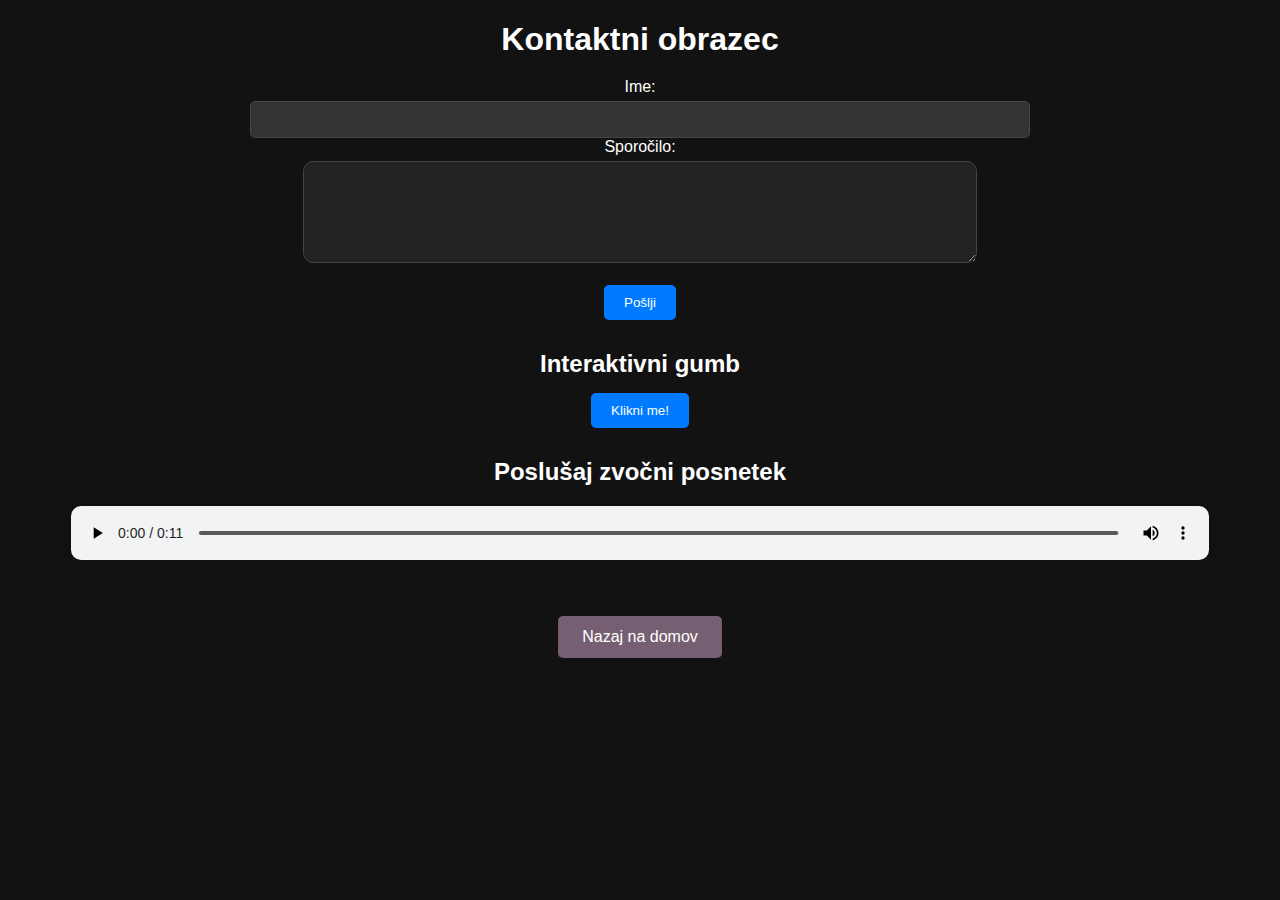
<file: about.html>
<!DOCTYPE html>
<html lang="sl">
<head>
    <meta charset="UTF-8">
    <meta name="viewport" content="width=device-width, initial-scale=1.0">
    <title>Kontakt</title>
    <link rel="stylesheet" href="mystyle.css">
	<script src="script.js" defer></script>
	<script>
        function sendEmail() {
            var message = document.getElementById("message").value;
            var mailtoLink = "mailto:modic.val@gmail.com?subject=Sporočilo&body=" + encodeURIComponent(message);
            window.location.href = mailtoLink;
        }
    </script>
</head>
<body>

    <h1>Kontaktni obrazec</h1>

	 <label for="ime">Ime:</label><br>
        <input type="text" id="ime" name="ime" required>
        <br>

  <label for="message">Sporočilo:</label><br>
    <textarea id="message" name="message" rows="4" required></textarea><br><br>

    <button type="button" onclick="sendEmail()">Pošlji</button>
    <h2>Interaktivni gumb</h2>
    <button id="klikniGumb">Klikni me!</button>

    <h2>Poslušaj zvočni posnetek</h2>
    <audio controls>
        <source src="gpt-4.mp3" type="audio/mpeg">
        Vaš brskalnik ne podpira zvoka.
    </audio>

    <br><br>
    <a class="gumb" href="index.html">Nazaj na domov</a>

</body>
</html>
</file>
<file: mystyle.css>
body {
    background: #121212;
    color: white;
    text-align: center;
    font: 100% Inter, sans-serif, Impact;
}

ul {
    padding: 0;
    margin: 0;
    list-style: disc;
}

@media (min-width: 768px) {
    ul {
        margin: 0 auto;
        width: 50%;
    }
}

@media (max-width: 767px) {
    ul {
        text-align: left;
        margin-left: 10px;
    }
}

li {
    font-size: 18px;
    margin-bottom: 10px;
}

h1, h2, p, ul, li {
    text-align: center;
}

.gumb {
    display: inline-block;
    background: #765F72;
    color: white;
    padding: 12px 24px;
    font-size: 16px;
    text-decoration: none;
    border-radius: 5px;
    transition: 0.3s;
}

.gumb:hover {
    background: #006dcc;
}

h1 { margin-bottom: 20px; }
h2 { margin: 30px 0 15px; }
p { line-height: 1.6; margin-bottom: 15px; }

nav {
    background: #222;
    padding: 15px;
    text-align: center;
    position: sticky;
    top: 0;
    z-index: 100;
}

nav ul {
    list-style: none;
    padding: 0;
    background: #222;
}

nav ul li {
    display: inline;
    margin: 10px;
}

nav ul li a {
    color: white;
    text-decoration: none;
    font-size: 18px;
}

nav ul li a:hover {
    color: #00aaff;
}

html { scroll-behavior: smooth; }

#backToTop {
    position: fixed;
    bottom: 20px;
    right: 20px;
    background: #ffcc00;
    color: black;
    padding: 10px 15px;
    border: none;
    border-radius: 50%;
    font-size: 20px;
    cursor: pointer;
    display: none;
}

#backToTop:hover { background: #e6b800; }

section {
    padding-top: 80px;
    margin-top: -50px;
}

img, video {
    width: 100%;
    max-width: 600px;
    height: auto;
    border-radius: 8px;
    margin: 20px 0;
}

video {
    width: 400px;
    height: 300px;
    border-radius: 2px;
    margin: 2px 0;
}

.table-container {
    display: flex;
    justify-content: center;
    align-items: center;
    width: 100%;
    margin: 20px 0;
}

textarea, input {
    width: 60%;
    padding: 10px;
    margin-top: 5px;
    border-radius: 5px;
    border: 1px solid #444;
    background: #333;
    color: white;
}

textarea {
    width: 50%;
    background: #222;
    padding: 20px;
    border-radius: 10px;
}

button {
    padding: 10px 20px;
    background: #007BFF;
    color: white;
    border: none;
    border-radius: 5px;
    cursor: pointer;
}

button:hover { background: #0056b3; }

audio {
    display: block;
    margin: 20px auto;
    width: 90%;
    border-radius: 10px;
    box-shadow: 0 0 10px rgba(0, 0, 0, 0.2);
    background: #f4f4f4;
}
</file>
